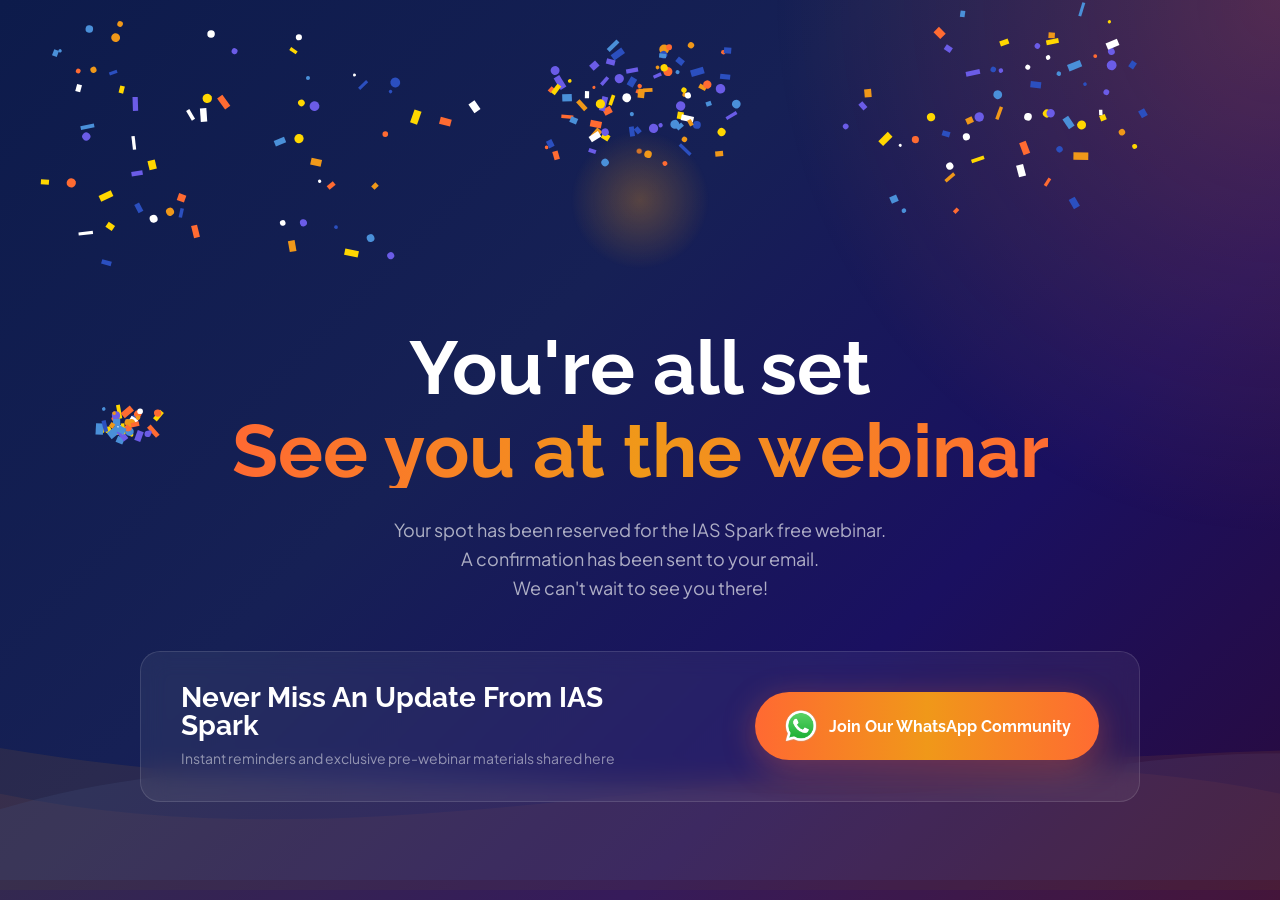
<file: thank-you.html>
<!DOCTYPE html>
<html>
<head>
<link href="https://fonts.googleapis.com/css2?family=Raleway:wght@700&family=Plus+Jakarta+Sans:wght@400;500&display=swap" rel="stylesheet">
<style>
  * { margin: 0; padding: 0; box-sizing: border-box; }
  body {
    min-height: 100vh;
    background: linear-gradient(135deg, #0d1b4b 0%, #162055 40%, #1a1060 70%, #2a0a3c 100%);
    font-family: 'Plus Jakarta Sans', sans-serif;
    overflow-x: hidden;
    position: relative;
  }
  .waves-container {
    position: fixed;
    bottom: 0; left: 0;
    width: 100%;
    z-index: 0;
    opacity: 0.18;
  }
  .wave {
    position: absolute;
    bottom: 0; left: 0;
    width: 200%;
    animation: waveMove linear infinite;
  }
  .wave1 { animation-duration: 8s; opacity: 0.7; }
  .wave2 { animation-duration: 12s; opacity: 0.5; animation-direction: reverse; bottom: 10px; }
  .wave3 { animation-duration: 16s; opacity: 0.3; bottom: 20px; }
  @keyframes waveMove {
    0% { transform: translateX(0); }
    100% { transform: translateX(-50%); }
  }
  .glow-overlay {
    position: fixed;
    top: 0; right: 0;
    width: 40%; height: 60%;
    background: radial-gradient(ellipse at top right, rgba(255,107,50,0.25) 0%, transparent 70%);
    pointer-events: none;
    z-index: 0;
  }
  #confettiCanvas {
    position: fixed;
    top: 0; left: 0;
    width: 100%; height: 100%;
    pointer-events: none;
    z-index: 10;
  }
  .page {
    position: relative;
    z-index: 5;
    min-height: 100vh;
    display: flex;
    flex-direction: column;
    align-items: center;
    justify-content: center;
    padding: 48px 24px;
    text-align: center;
  }
  .firework-wrap {
    margin-bottom: 28px;
    animation: floatBounce 3s ease-in-out infinite;
    position: relative;
  }
  .pulse-ring {
    position: absolute;
    top: 50%; left: 50%;
    transform: translate(-50%, -50%);
    width: 140px; height: 140px;
    border-radius: 50%;
    background: radial-gradient(circle, rgba(240,152,25,0.3), transparent 70%);
    animation: pulseRing 2s ease-out infinite;
    z-index: -1;
  }
  @keyframes pulseRing {
    0% { transform: translate(-50%,-50%) scale(0.8); opacity: 0.8; }
    100% { transform: translate(-50%,-50%) scale(2); opacity: 0; }
  }
  @keyframes floatBounce {
    0%, 100% { transform: translateY(0); }
    50% { transform: translateY(-10px); }
  }
  .heading-white {
    font-family: 'Raleway', sans-serif;
    font-weight: 700;
    font-size: clamp(40px, 7vw, 75px);
    color: #ffffff;
    line-height: 1;
    margin-bottom: 8px;
    opacity: 0;
    transform: translateY(20px);
    animation: fadeUp 0.7s ease forwards 0.3s;
  }
  .heading-orange {
    font-family: 'Raleway', sans-serif;
    font-weight: 700;
    font-size: clamp(40px, 7vw, 75px);
    background: linear-gradient(270deg, #FF6B32 0%, #F09819 50%, #FF6932 100%);
    -webkit-background-clip: text;
    -webkit-text-fill-color: transparent;
    background-clip: text;
    line-height: 1;
    margin-bottom: 28px;
    opacity: 0;
    transform: translateY(20px);
    animation: fadeUp 0.7s ease forwards 0.5s;
  }
  .body-text {
    font-family: 'Plus Jakarta Sans', sans-serif;
    font-weight: 400;
    font-size: 18px;
    line-height: 1.6;
    color: rgba(255,255,255,0.65);
    max-width: 560px;
    text-align: center;
    margin-bottom: 48px;
    opacity: 0;
    animation: fadeUp 0.7s ease forwards 0.7s;
  }
.card {
    background: rgba(255, 255, 255, 0.06);
    border: 1px solid rgba(255, 255, 255, 0.12);
    border-radius: 20px;
    padding: 32px 40px;
    max-width: 1000px;
    width: 100%;
    display: flex;
    align-items: center;
    gap: 70px;
    opacity: 0;
    animation: fadeUp 0.7s ease forwards 0.9s;
    backdrop-filter: blur(12px);
    justify-content: center;
}
  @media (max-width: 600px) {
    .card { flex-direction: column; padding: 28px 24px; text-align: center; gap: 20px; }
    .card-text h3 { text-align: center; }
    .card-text p { text-align: center; }
  }
  .card-text h3 {
    font-family: 'Raleway', sans-serif;
    font-weight: 700;
    font-size: 28.13px;
    color: #ffffff;
    text-transform: capitalize;
    line-height: 1;
    margin-bottom: 8px;
    text-align: left;
  }
  .card-text p {
    font-family: 'Plus Jakarta Sans', sans-serif;
    font-weight: 400;
    font-size: 14px;
    color: rgba(255,255,255,0.5);
    line-height: 1.5;
    text-align: left;
  }
  .card-cta { flex-shrink: 0; }
  .btn {
    display: inline-flex;
    align-items: center;
    gap: 10px;
    padding: 16px 28px;
    background: linear-gradient(270deg, #FF6B32 0%, #F09819 50%, #FF6932 100%);
    border-radius: 50px;
    border: none;
    cursor: pointer;
    font-family: 'Raleway', sans-serif;
    font-weight: 700;
    font-size: 16px;
    color: #fff;
    white-space: nowrap;
    transition: transform 0.2s, box-shadow 0.2s;
    text-decoration: none;
    box-shadow: 0 8px 32px rgba(255,107,50,0.35);
    position: relative;
    overflow: hidden;
  }
  .btn img {
    width: 36px;
    height: 36px;
}
.firework-wrap img {
    width: 200px;
    height: 200px;
}
  .btn::after {
    content: '';
    position: absolute;
    top: 0; left: -100%;
    width: 100%; height: 100%;
    background: linear-gradient(90deg, transparent, rgba(255,255,255,0.2), transparent);
    animation: shimmer 2.5s infinite 1.5s;
  }
  @keyframes shimmer {
    0% { left: -100%; }
    100% { left: 150%; }
  }
  .btn:hover { transform: translateY(-2px) scale(1.03); box-shadow: 0 12px 40px rgba(255,107,50,0.5); }
  .btn:active { transform: scale(0.98); }
  .wa-icon { width: 20px; height: 20px; fill: #fff; flex-shrink: 0; }
  @keyframes fadeUp {
    to { opacity: 1; transform: translateY(0); }
  }
</style>
</head>
<body>

<canvas id="confettiCanvas"></canvas>
<div class="glow-overlay"></div>

<div class="waves-container">
  <svg class="wave wave1" viewBox="0 0 1440 120" xmlns="http://www.w3.org/2000/svg" preserveAspectRatio="none">
    <path d="M0,60 C240,110 480,10 720,60 C960,110 1200,10 1440,60 L1440,120 L0,120 Z" fill="#FF6B32"/>
  </svg>
  <svg class="wave wave2" viewBox="0 0 1440 120" xmlns="http://www.w3.org/2000/svg" preserveAspectRatio="none">
    <path d="M0,40 C360,100 720,0 1080,60 C1260,90 1380,30 1440,50 L1440,120 L0,120 Z" fill="#F09819"/>
  </svg>
  <svg class="wave wave3" viewBox="0 0 1440 120" xmlns="http://www.w3.org/2000/svg" preserveAspectRatio="none">
    <path d="M0,80 C200,20 400,100 600,60 C800,20 1000,100 1200,60 C1320,40 1400,80 1440,70 L1440,120 L0,120 Z" fill="#fff"/>
  </svg>
</div>

<div class="page">

  <!-- Firework from uploaded image — transparent bg -->
  <div class="firework-wrap">
    <div class="pulse-ring"></div>
    <img src="/Assests/Confetti.gif" alt="">
  </div>

  <h1 class="heading-white">You're all set</h1>
  <h2 class="heading-orange">See you at the webinar</h2>

  <p class="body-text">
    Your spot has been reserved for the IAS Spark free webinar.<br>
    A confirmation has been sent to your email.<br>
    We can't wait to see you there!
  </p>

  <div class="card">
    <div class="card-text">
      <h3>Never Miss An Update From IAS Spark</h3>
      <p>Instant reminders and exclusive pre-webinar materials shared here</p>
    </div>
    <div class="card-cta">
      <a class="btn" href="#">
        <img src="/Icons/WhatsApp-logo.svg.webp" alt="">
        Join Our WhatsApp Community
      </a>
    </div>
  </div>
</div>

<script>
const canvas = document.getElementById('confettiCanvas');
const ctx = canvas.getContext('2d');
function resize() { canvas.width = window.innerWidth; canvas.height = window.innerHeight; }
resize();
window.addEventListener('resize', resize);

const colors = ['#FF6B32','#F09819','#ffffff','#4A90D9','#6B5CE7','#FFD700','#2B4FBF'];

class Particle {
  constructor(x, y, delay) {
    this.x = x || Math.random() * canvas.width;
    this.y = y || -10;
    this.r = Math.random() * 7 + 3;
    this.color = colors[Math.floor(Math.random() * colors.length)];
    this.vx = (Math.random() - 0.5) * 6;
    this.vy = Math.random() * 4 + 2;
    this.alpha = 1;
    this.gravity = 0.12;
    this.rotation = Math.random() * Math.PI * 2;
    this.rotSpeed = (Math.random() - 0.5) * 0.2;
    this.shape = Math.random() > 0.5 ? 'rect' : 'circle';
    this.w = Math.random() * 10 + 5;
    this.h = Math.random() * 5 + 3;
    this.delay = delay || 0;
    this.born = Date.now();
  }
  update() {
    if (Date.now() - this.born < this.delay) return;
    this.vy += this.gravity;
    this.x += this.vx;
    this.y += this.vy;
    this.rotation += this.rotSpeed;
    if (this.y > canvas.height * 0.7) this.alpha -= 0.02;
  }
  draw() {
    if (Date.now() - this.born < this.delay) return;
    ctx.save();
    ctx.globalAlpha = Math.max(0, this.alpha);
    ctx.translate(this.x, this.y);
    ctx.rotate(this.rotation);
    ctx.fillStyle = this.color;
    if (this.shape === 'rect') ctx.fillRect(-this.w/2, -this.h/2, this.w, this.h);
    else { ctx.beginPath(); ctx.arc(0, 0, this.r/2, 0, Math.PI*2); ctx.fill(); }
    ctx.restore();
  }
  isDead() { return this.alpha <= 0 || this.y > canvas.height + 20; }
}

let particles = [];

function burst(cx, cy, count, delay) {
  for (let i = 0; i < count; i++) {
    const p = new Particle(cx, cy, delay);
    const angle = Math.random() * Math.PI * 2;
    const speed = Math.random() * 8 + 3;
    p.vx = Math.cos(angle) * speed;
    p.vy = Math.random() * -12 - 3;
    p.gravity = 0.25;
    particles.push(p);
  }
}

function launchBursts() {
  const w = canvas.width;
  burst(w * 0.2, canvas.height * 0.3, 60, 0);
  burst(w * 0.8, canvas.height * 0.25, 60, 300);
  burst(w * 0.5, canvas.height * 0.2, 80, 600);
  burst(w * 0.1, canvas.height * 0.5, 40, 900);
  burst(w * 0.9, canvas.height * 0.45, 40, 1100);
}

let rainStarted = false;
function startRain() {
  if (rainStarted) return;
  rainStarted = true;
  for (let i = 0; i < 120; i++) {
    const p = new Particle(Math.random() * canvas.width, -20, i * 30);
    particles.push(p);
  }
}

setTimeout(launchBursts, 400);
setTimeout(startRain, 1800);

function animate() {
  ctx.clearRect(0, 0, canvas.width, canvas.height);
  particles = particles.filter(p => !p.isDead());
  particles.forEach(p => { p.update(); p.draw(); });
  requestAnimationFrame(animate);
}
animate();
</script>
</body>
</html>
</file>
